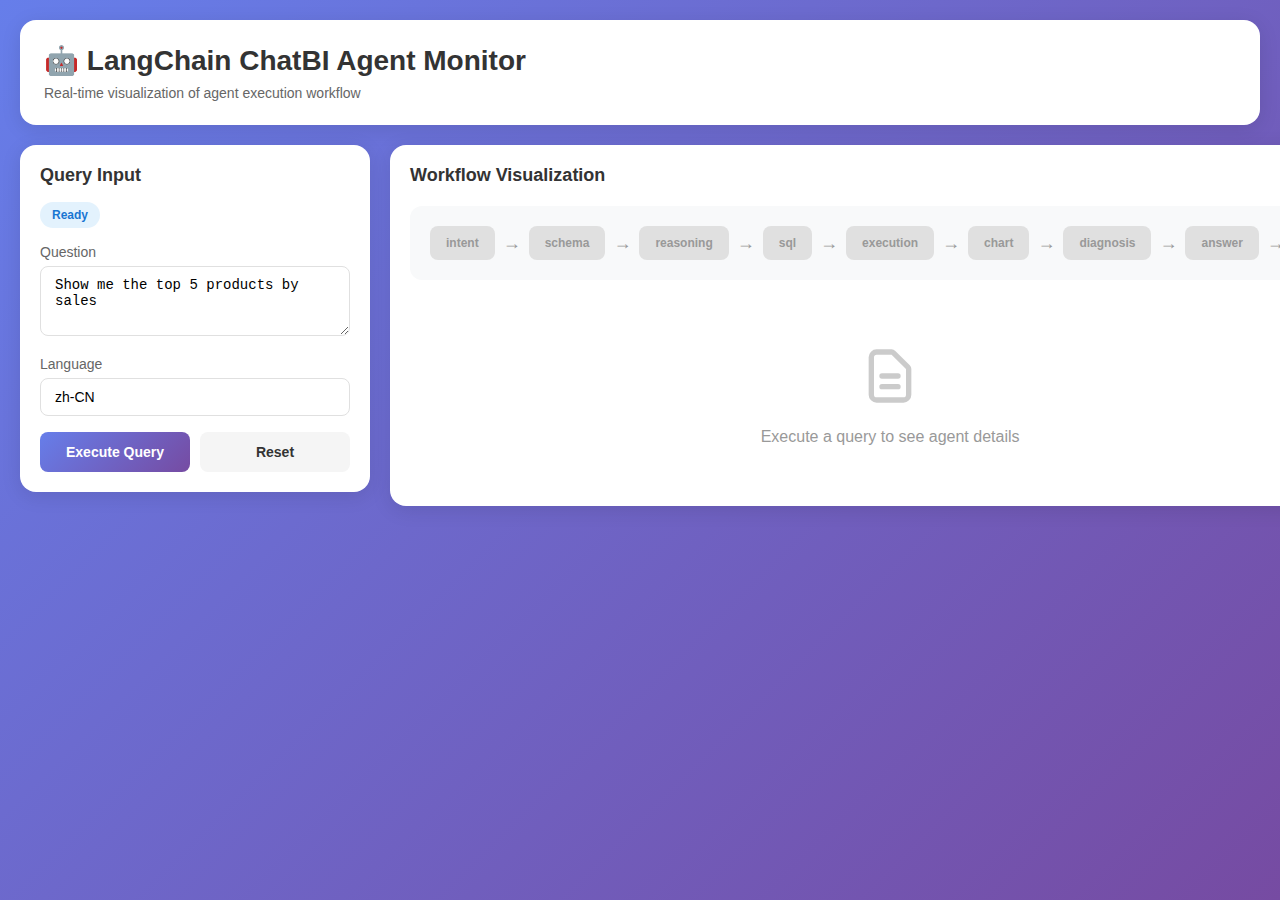
<file: simple-project/chatbi/langchain_chatbi/web/templates/index.html>
<!DOCTYPE html>
<html lang="zh-CN">
<head>
    <meta charset="UTF-8">
    <meta name="viewport" content="width=device-width, initial-scale=1.0">
    <title>LangChain ChatBI - Agent Monitor</title>
    <style>
        * {
            margin: 0;
            padding: 0;
            box-sizing: border-box;
        }

        body {
            font-family: -apple-system, BlinkMacSystemFont, 'Segoe UI', Roboto, sans-serif;
            background: linear-gradient(135deg, #667eea 0%, #764ba2 100%);
            min-height: 100vh;
            padding: 20px;
        }

        .container {
            max-width: 1400px;
            margin: 0 auto;
        }

        .header {
            background: white;
            border-radius: 16px;
            padding: 24px;
            margin-bottom: 20px;
            box-shadow: 0 4px 20px rgba(0, 0, 0, 0.1);
        }

        .header h1 {
            font-size: 28px;
            color: #333;
            margin-bottom: 8px;
        }

        .header p {
            color: #666;
            font-size: 14px;
        }

        .main-grid {
            display: grid;
            grid-template-columns: 350px 1fr;
            gap: 20px;
        }

        .control-panel {
            background: white;
            border-radius: 16px;
            padding: 20px;
            box-shadow: 0 4px 20px rgba(0, 0, 0, 0.1);
            height: fit-content;
        }

        .control-panel h3 {
            font-size: 18px;
            color: #333;
            margin-bottom: 16px;
        }

        .input-group {
            margin-bottom: 16px;
        }

        .input-group label {
            display: block;
            font-size: 14px;
            color: #666;
            margin-bottom: 6px;
        }

        .input-group input,
        .input-group textarea {
            width: 100%;
            padding: 10px 14px;
            border: 1px solid #e0e0e0;
            border-radius: 8px;
            font-size: 14px;
            transition: all 0.3s;
        }

        .input-group input:focus,
        .input-group textarea:focus {
            outline: none;
            border-color: #667eea;
            box-shadow: 0 0 0 3px rgba(102, 126, 234, 0.1);
        }

        .btn-group {
            display: flex;
            gap: 10px;
        }

        .btn {
            flex: 1;
            padding: 12px 20px;
            border: none;
            border-radius: 8px;
            font-size: 14px;
            font-weight: 600;
            cursor: pointer;
            transition: all 0.3s;
        }

        .btn-primary {
            background: linear-gradient(135deg, #667eea 0%, #764ba2 100%);
            color: white;
        }

        .btn-primary:hover {
            transform: translateY(-2px);
            box-shadow: 0 4px 12px rgba(102, 126, 234, 0.4);
        }

        .btn-primary:disabled {
            opacity: 0.6;
            cursor: not-allowed;
            transform: none;
        }

        .btn-secondary {
            background: #f5f5f5;
            color: #333;
        }

        .btn-secondary:hover {
            background: #e0e0e0;
        }

        .status-badge {
            display: inline-block;
            padding: 6px 12px;
            border-radius: 20px;
            font-size: 12px;
            font-weight: 600;
            margin-bottom: 16px;
        }

        .status-idle {
            background: #e3f2fd;
            color: #1976d2;
        }

        .status-running {
            background: #fff3e0;
            color: #f57c00;
            animation: pulse 1.5s infinite;
        }

        .status-completed {
            background: #e8f5e9;
            color: #388e3c;
        }

        .status-failed {
            background: #ffebee;
            color: #d32f2f;
        }

        @keyframes pulse {
            0%, 100% { opacity: 1; }
            50% { opacity: 0.5; }
        }

        .workflow-panel {
            background: white;
            border-radius: 16px;
            padding: 20px;
            box-shadow: 0 4px 20px rgba(0, 0, 0, 0.1);
        }

        .workflow-header {
            display: flex;
            justify-content: space-between;
            align-items: center;
            margin-bottom: 20px;
        }

        .workflow-header h3 {
            font-size: 18px;
            color: #333;
        }

        .workflow-diagram {
            display: flex;
            justify-content: center;
            align-items: center;
            gap: 8px;
            margin-bottom: 24px;
            padding: 20px;
            background: #f8f9fa;
            border-radius: 12px;
            overflow-x: auto;
        }

        .node {
            padding: 10px 16px;
            border-radius: 8px;
            font-size: 12px;
            font-weight: 600;
            white-space: nowrap;
            transition: all 0.3s;
        }

        .node-pending {
            background: #e0e0e0;
            color: #999;
        }

        .node-active {
            background: linear-gradient(135deg, #667eea 0%, #764ba2 100%);
            color: white;
            animation: pulse 1.5s infinite;
        }

        .node-completed {
            background: #4caf50;
            color: white;
        }

        .node-failed {
            background: #f44336;
            color: white;
        }

        .arrow {
            color: #999;
            font-size: 18px;
        }

        .node-details {
            margin-top: 20px;
        }

        .node-card {
            background: #f8f9fa;
            border-left: 4px solid #667eea;
            border-radius: 8px;
            padding: 16px;
            margin-bottom: 12px;
        }

        .node-card-header {
            display: flex;
            justify-content: space-between;
            align-items: center;
            margin-bottom: 8px;
        }

        .node-card-title {
            font-weight: 600;
            color: #333;
        }

        .node-card-time {
            font-size: 12px;
            color: #999;
        }

        .node-card-content {
            font-size: 13px;
            color: #666;
            line-height: 1.6;
        }

        .node-card-content code {
            background: white;
            padding: 2px 6px;
            border-radius: 4px;
            font-family: 'Monaco', monospace;
            font-size: 12px;
            color: #d63384;
        }

        .info-grid {
            display: grid;
            grid-template-columns: repeat(2, 1fr);
            gap: 12px;
            margin-top: 16px;
        }

        .info-item {
            background: #f8f9fa;
            padding: 12px;
            border-radius: 8px;
        }

        .info-label {
            font-size: 12px;
            color: #999;
            margin-bottom: 4px;
        }

        .info-value {
            font-size: 16px;
            font-weight: 600;
            color: #333;
        }

        .empty-state {
            text-align: center;
            padding: 40px;
            color: #999;
        }

        .empty-state svg {
            width: 64px;
            height: 64px;
            margin-bottom: 16px;
            opacity: 0.5;
        }
    </style>
</head>
<body>
    <div class="container">
        <!-- Header -->
        <div class="header">
            <h1>🤖 LangChain ChatBI Agent Monitor</h1>
            <p>Real-time visualization of agent execution workflow</p>
        </div>

        <div class="main-grid">
            <!-- Control Panel -->
            <div class="control-panel">
                <h3>Query Input</h3>

                <div id="statusBadge" class="status-badge status-idle">Ready</div>

                <div class="input-group">
                    <label for="question">Question</label>
                    <textarea id="question" rows="3" placeholder="Enter your question...">Show me the top 5 products by sales</textarea>
                </div>

                <div class="input-group">
                    <label for="language">Language</label>
                    <input id="language" type="text" value="zh-CN" placeholder="zh-CN or en-US">
                </div>

                <div class="btn-group">
                    <button id="executeBtn" class="btn btn-primary" onclick="executeQuery()">
                        Execute Query
                    </button>
                    <button id="resetBtn" class="btn btn-secondary" onclick="resetExecution()">
                        Reset
                    </button>
                </div>

                <div class="info-grid" id="infoGrid" style="display: none;">
                    <div class="info-item">
                        <div class="info-label">Start Time</div>
                        <div class="info-value" id="startTime">-</div>
                    </div>
                    <div class="info-item">
                        <div class="info-label">Duration</div>
                        <div class="info-value" id="duration">-</div>
                    </div>
                    <div class="info-item">
                        <div class="info-label">Events</div>
                        <div class="info-value" id="eventCount">-</div>
                    </div>
                    <div class="info-item">
                        <div class="info-label">Nodes</div>
                        <div class="info-value" id="nodeCount">-</div>
                    </div>
                </div>
            </div>

            <!-- Workflow Panel -->
            <div class="workflow-panel">
                <div class="workflow-header">
                    <h3>Workflow Visualization</h3>
                </div>

                <!-- Workflow Diagram -->
                <div class="workflow-diagram" id="workflowDiagram">
                    <span class="node node-pending" data-node="intent">intent</span>
                    <span class="arrow">→</span>
                    <span class="node node-pending" data-node="schema">schema</span>
                    <span class="arrow">→</span>
                    <span class="node node-pending" data-node="reasoning">reasoning</span>
                    <span class="arrow">→</span>
                    <span class="node node-pending" data-node="sql">sql</span>
                    <span class="arrow">→</span>
                    <span class="node node-pending" data-node="execution">execution</span>
                    <span class="arrow">→</span>
                    <span class="node node-pending" data-node="chart">chart</span>
                    <span class="arrow">→</span>
                    <span class="node node-pending" data-node="diagnosis">diagnosis</span>
                    <span class="arrow">→</span>
                    <span class="node node-pending" data-node="answer">answer</span>
                    <span class="arrow">→</span>
                    <span class="node node-pending" data-node="end">END</span>
                </div>

                <!-- Node Details -->
                <div class="node-details" id="nodeDetails">
                    <div class="empty-state">
                        <svg fill="none" stroke="currentColor" viewBox="0 0 24 24">
                            <path stroke-linecap="round" stroke-linejoin="round" stroke-width="2" d="M9 12h6m-6 4h6m2 5H7a2 2 0 01-2-2V5a2 2 0 012-2h5.586a1 1 0 01.707.293l5.414 5.414a1 1 0 01.293.707V19a2 2 0 01-2 2z" />
                        </svg>
                        <p>Execute a query to see agent details</p>
                    </div>
                </div>
            </div>
        </div>
    </div>

    <script>
        let eventSource = null;

        // Execute query
        async function executeQuery() {
            const question = document.getElementById('question').value;
            const language = document.getElementById('language').value;

            if (!question) {
                alert('Please enter a question');
                return;
            }

            // Disable button
            document.getElementById('executeBtn').disabled = true;
            document.getElementById('infoGrid').style.display = 'grid';

            try {
                const response = await fetch('/api/execute', {
                    method: 'POST',
                    headers: {
                        'Content-Type': 'application/json'
                    },
                    body: JSON.stringify({ question, language })
                });

                if (response.ok) {
                    startStreaming();
                }
            } catch (error) {
                console.error('Error executing query:', error);
                document.getElementById('executeBtn').disabled = false;
            }
        }

        // Start SSE streaming
        function startStreaming() {
            if (eventSource) {
                eventSource.close();
            }

            eventSource = new EventSource('/api/stream');

            eventSource.onmessage = function(event) {
                const status = JSON.parse(event.data);
                updateUI(status);
            };

            eventSource.onerror = function() {
                eventSource.close();
                document.getElementById('executeBtn').disabled = false;
            };
        }

        // Update UI with status
        function updateUI(status) {
            // Update status badge
            const statusBadge = document.getElementById('statusBadge');
            statusBadge.className = 'status-badge status-' + status.status;
            statusBadge.textContent = status.status.charAt(0).toUpperCase() + status.status.slice(1);

            // Update workflow diagram
            updateWorkflowDiagram(status);

            // Update info grid
            if (status.start_time) {
                document.getElementById('startTime').textContent = new Date(status.start_time).toLocaleTimeString();
            }

            if (status.end_time && status.start_time) {
                const duration = Math.round((new Date(status.end_time) - new Date(status.start_time)) / 1000);
                document.getElementById('duration').textContent = duration + 's';
            }

            if (status.total_events !== undefined) {
                document.getElementById('eventCount').textContent = status.total_events;
            }

            document.getElementById('nodeCount').textContent = status.nodes_completed.length;

            // Update node details
            updateNodeDetails(status);
        }

        // Update workflow diagram
        function updateWorkflowDiagram(status) {
            const nodes = document.querySelectorAll('[data-node]');
            const completedNodes = status.nodes_completed.map(n => n.node);
            const failedNodes = status.nodes_failed;
            const currentNode = status.current_node;

            nodes.forEach(node => {
                const nodeName = node.getAttribute('data-node');
                node.className = 'node';

                if (failedNodes.includes(nodeName)) {
                    node.classList.add('node-failed');
                } else if (nodeName === currentNode) {
                    node.classList.add('node-active');
                } else if (completedNodes.includes(nodeName)) {
                    node.classList.add('node-completed');
                } else {
                    node.classList.add('node-pending');
                }
            });
        }

        // Update node details
        function updateNodeDetails(status) {
            const container = document.getElementById('nodeDetails');

            if (status.nodes_completed.length === 0) {
                return;
            }

            let html = '';
            status.nodes_completed.slice().reverse().forEach(result => {
                html += '<div class="node-card">';
                html += '<div class="node-card-header">';
                html += '<span class="node-card-title">' + result.node + '</span>';
                html += '<span class="node-card-time">' + new Date(result.timestamp).toLocaleTimeString() + '</span>';
                html += '</div>';

                // Add content based on node type
                if (result.intent) {
                    html += '<div class="node-card-content">';
                    html += 'Intent: <code>' + result.intent + '</code>';
                    html += '</div>';
                }

                if (result.reasoning) {
                    html += '<div class="node-card-content">';
                    html += '<strong>Reasoning:</strong> ' + result.reasoning;
                    html += '</div>';
                }

                if (result.sql) {
                    html += '<div class="node-card-content">';
                    html += '<strong>SQL:</strong> <code>' + result.sql + '</code>';
                    html += '</div>';
                }

                if (result.result_count !== undefined) {
                    html += '<div class="node-card-content">';
                    html += 'Results: ' + result.result_count + ' rows';
                    html += '</div>';
                }

                if (result.chart_type) {
                    html += '<div class="node-card-content">';
                    html += 'Chart: <code>' + result.chart_type + '</code>';
                    html += '</div>';
                }

                if (result.answer) {
                    html += '<div class="node-card-content">';
                    html += '<strong>Answer:</strong> ' + result.answer;
                    html += '</div>';
                }

                if (result.error) {
                    html += '<div class="node-card-content" style="color: #d32f2f;">';
                    html += '<strong>Error:</strong> ' + result.error;
                    html += '</div>';
                }

                html += '</div>';
            });

            container.innerHTML = html;
        }

        // Reset execution
        async function resetExecution() {
            if (eventSource) {
                eventSource.close();
                eventSource = null;
            }

            try {
                await fetch('/api/reset', { method: 'POST' });
            } catch (error) {
                console.error('Error resetting:', error);
            }

            // Reset UI
            document.getElementById('statusBadge').className = 'status-badge status-idle';
            document.getElementById('statusBadge').textContent = 'Ready';
            document.getElementById('executeBtn').disabled = false;
            document.getElementById('infoGrid').style.display = 'none';

            // Reset workflow diagram
            document.querySelectorAll('[data-node]').forEach(node => {
                node.className = 'node node-pending';
            });

            // Reset node details
            document.getElementById('nodeDetails').innerHTML = `
                <div class="empty-state">
                    <svg fill="none" stroke="currentColor" viewBox="0 0 24 24">
                        <path stroke-linecap="round" stroke-linejoin="round" stroke-width="2" d="M9 12h6m-6 4h6m2 5H7a2 2 0 01-2-2V5a2 2 0 012-2h5.586a1 1 0 01.707.293l5.414 5.414a1 1 0 01.293.707V19a2 2 0 01-2 2z" />
                    </svg>
                    <p>Execute a query to see agent details</p>
                </div>
            `;
        }

        // Auto-start streaming on page load
        window.addEventListener('load', function() {
            // Don't auto-start, wait for user to execute
        });
    </script>
</body>
</html>
</file>
